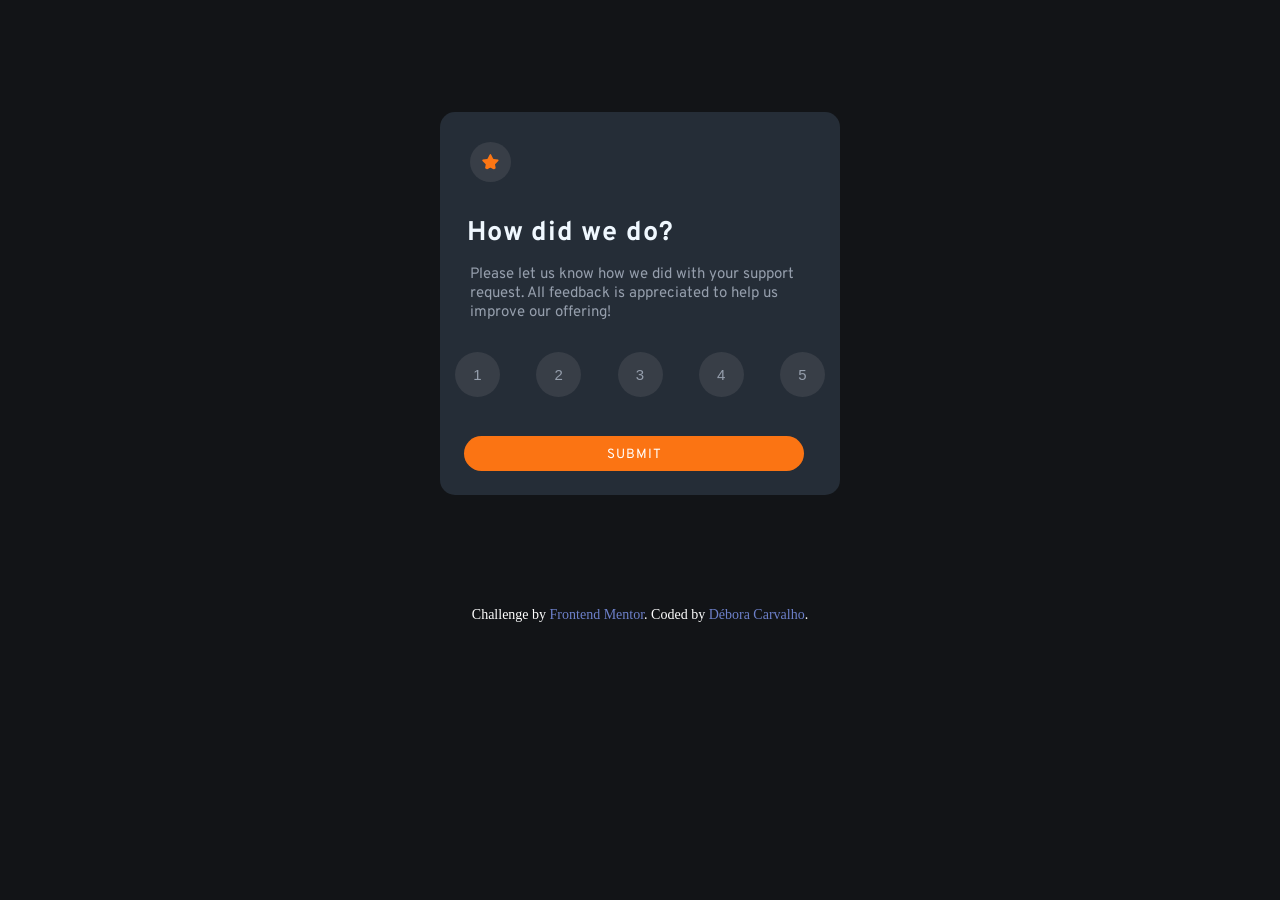
<file: index.html>
<!DOCTYPE html>
<html lang="en">
<head>
    <meta charset="UTF-8">
    <meta name="viewport" content="width=device-width, initial-scale=1.0">
    <link rel="shortcut icon" href="favicon-32x32.png" type="image/x-icon">
    <link rel="stylesheet" href="style.css">
    <title>Interactive rating component</title>
</head>
<body>
    <main id="principal">
       <div class="container">
            <header>
                <img  class="star" src="icon-star.svg" alt="estrela">
                <h1 class="titulo">How did we do?</h1>
                <p class="texto">Please let us know how we did with your support request. All feedback is appreciated to help us improve our offering!</p>
            </header>

            <ul>
            <li><button  id="btn1" class="botoes">1</button></li>
            <li><button  id="btn2" class="botoes">2</button></li>
            <li><button  id="btn3" class="botoes">3</button></li>
            <li><button  id="btn4" class="botoes">4</button></li>
            <li><button  id="btn5" class="botoes">5</button></li>
            </ul>   
            
            <button id="enviar" type="submit">SUBMIT</button>
        </div>

        <div class="thank-you hidden">
            <img src="illustration-thank-you.svg" alt="" />
            <p class="gray">
              You selected
              <span id="rating" style="display: inline-block; margin: 0 0.3rem">1</span>
              out of 5
            </p>
      
            <h2>Thank you!</h2>
      
            <p>
              We appreciate you taking the time to give a rating. If you ever need
              more support, don’t hesitate to get in touch!
            </p>
      
            <button class="btn-submit" id="rate-again">Rate Again</button>
        </div>
    </main>
    <div class="attribution">
      Challenge by
      <a
        href="https://www.frontendmentor.io?ref=challenge"
        target="_blank"
        rel="noreferrer"
        >Frontend Mentor</a
      >. Coded by
      <a href="https://www.frontendmentor.io/profile/DeboraCristinaP" target="_blank" rel="noreferrer"
        >Débora Carvalho</a
      >.
    </div>

    <script src="main.js"></script>
</body>
</html>
</file>
<file: style.css>
@import url('https://fonts.googleapis.com/css2?family=Overpass:wght@400;700&display=swap');

:root {  
--White: hsl(0, 0%, 100%);
--Light-Grey: hsl(217, 12%, 63%);
--Medium-Grey: hsl(216, 12%, 25%);
--Dark-Blue: hsl(213, 19%, 18%);
--Very-Dark-Blue: hsl(216, 12%, 8%);
--Orange: hsl(25, 97%, 53%);
--Font-family-primary: "Overpass", sans-serif;


}


* {
    padding: 0;
    margin: 0;
    text-decoration: none;
    box-sizing: border-box;
    border: none;
}

body {
    background-color: var(--Very-Dark-Blue);
    max-height: 100vh;
    min-width: 100vw;
    position: relative;
    color: aliceblue;
    font-size: 15px;
    

}

#principal {
    display: flex;
    justify-content: center;
    align-items: center;
    align-content: center;
    margin: 7rem auto;
    background-color: var(--Dark-Blue);
    flex-direction: column;
    border-radius: 15px;
    max-width: 400px;
    
}

.star {
    background-color: var(--Medium-Grey);
    padding: 0.8em;
    margin: 2em ;
    border-radius: 50%;
}

.titulo {
    font-family: var(--Font-family-primary);
    font-size: 1.8em;
    letter-spacing: 0.03em;
    font-weight: 700;
    margin-left: 1em;

}

.texto, .thank-you,
.thank-you p {
    font-family: var(--Font-family-primary);
    color: var(--Light-Grey);
    padding: 1em;
    margin-left: 1em;
    
}

ul {
    list-style-type: none;
    display: flex;
    flex-wrap: wrap;
    align-items: center;
    justify-content: space-between;
}

.botoes {
    background-color: var(--Medium-Grey);
    color: var(--Light-Grey);
    width: 3em;
    height: 3em;
    padding: 0.8em;
    margin: 1em;
    border-radius: 50px;
    font-size: 1em;
    
}

.botoes:hover {
    background: var(--Orange);
    color: var(--White);
}

.botoes:focus {
    background: var(--Light-Grey);
    color: var(--White);
}

#enviar, .btn-submit {
    width: 85%;
    padding: 0.625rem 2rem 0.5rem;
    margin: 1.5rem ;
    background-color: var(--Orange);
    border-radius: 20px;
    color: var(--White);
    font-family: var(--Font-family-primary);
    letter-spacing: 1px;
    text-transform: uppercase;
    
}

#enviar:hover, .btn-submit:hover {
    background: var(--White);
    color: var(--Orange);
}

.thank-you {
    text-align: center;
  }
  
  .thank-you.hidden {
    display: none;
  }
  
  .thank-you h2 {
    margin-top: 2rem;
    color: var(--White);
  }
  
  .thank-you img {
    display: block;
    margin: 0 auto 1rem;
  }
  
  p.gray {
    display: inline-block;
    background-color: hsl(213, 19%, 18%);
    color: hsl(25, 97%, 53%);
    padding: 0.3rem 1rem 0;
    border-radius: 30px;
    display: flex;
    align-items: center;
    justify-content: center;
  }

  .attribution {
    font-size: 14px;
    text-align: center;
    color: #fff;
    margin-top: 2rem;
  }
  
  .attribution a {
    color: hsl(228, 47%, 61%);
  }
</file>
<file: style/style.css>
@import url('https://fonts.googleapis.com/css2?family=Overpass:wght@400;700&display=swap');

:root {  
--White: hsl(0, 0%, 100%);
--Light-Grey: hsl(217, 12%, 63%);
--Medium-Grey: hsl(216, 12%, 25%);
--Dark-Blue: hsl(213, 19%, 18%);
--Very-Dark-Blue: hsl(216, 12%, 8%);
--Orange: hsl(25, 97%, 53%);
--Font-family-primary: "Overpass", sans-serif;


}


* {
    padding: 0;
    margin: 0;
    text-decoration: none;
    box-sizing: border-box;
    border: none;
}

body {
    background-color: var(--Very-Dark-Blue);
    max-height: 100vh;
    min-width: 100vw;
    position: relative;
    color: aliceblue;
    font-size: 15px;
    

}

#principal {
    display: flex;
    justify-content: center;
    align-items: center;
    align-content: center;
    margin: 7rem auto;
    background-color: var(--Dark-Blue);
    flex-direction: column;
    border-radius: 15px;
    max-width: 400px;
    
}

.star {
    background-color: var(--Medium-Grey);
    padding: 0.8em;
    margin: 2em ;
    border-radius: 50%;
}

.titulo {
    font-family: var(--Font-family-primary);
    font-size: 1.8em;
    letter-spacing: 0.03em;
    font-weight: 700;
    margin-left: 1em;

}

.texto, .thank-you,
.thank-you p {
    font-family: var(--Font-family-primary);
    color: var(--Light-Grey);
    padding: 1em;
    margin-left: 1em;
    
}

ul {
    list-style-type: none;
    display: flex;
    flex-wrap: wrap;
    align-items: center;
    justify-content: space-between;
}

.botoes {
    background-color: var(--Medium-Grey);
    color: var(--Light-Grey);
    width: 3em;
    height: 3em;
    padding: 0.8em;
    margin: 1em;
    border-radius: 50px;
    font-size: 1em;
    
}

.botoes:hover {
    background: var(--Orange);
    color: var(--White);
}

.botoes:focus {
    background: var(--Light-Grey);
    color: var(--White);
}

#enviar, .btn-submit {
    width: 85%;
    padding: 0.625rem 2rem 0.5rem;
    margin: 1.5rem ;
    background-color: var(--Orange);
    border-radius: 20px;
    color: var(--White);
    font-family: var(--Font-family-primary);
    letter-spacing: 1px;
    text-transform: uppercase;
    
}

#enviar:hover, .btn-submit:hover {
    background: var(--White);
    color: var(--Orange);
}

.thank-you {
    text-align: center;
  }
  
  .thank-you.hidden {
    display: none;
  }
  
  .thank-you h2 {
    margin-top: 2rem;
    color: var(--White);
  }
  
  .thank-you img {
    display: block;
    margin: 0 auto 1rem;
  }
  
  p.gray {
    display: inline-block;
    background-color: hsl(213, 19%, 18%);
    color: hsl(25, 97%, 53%);
    padding: 0.3rem 1rem 0;
    border-radius: 30px;
    display: flex;
    align-items: center;
    justify-content: center;
  }

  .attribution {
    font-size: 14px;
    text-align: center;
    color: #fff;
    margin-top: 2rem;
  }
  
  .attribution a {
    color: hsl(228, 47%, 61%);
  }
</file>
